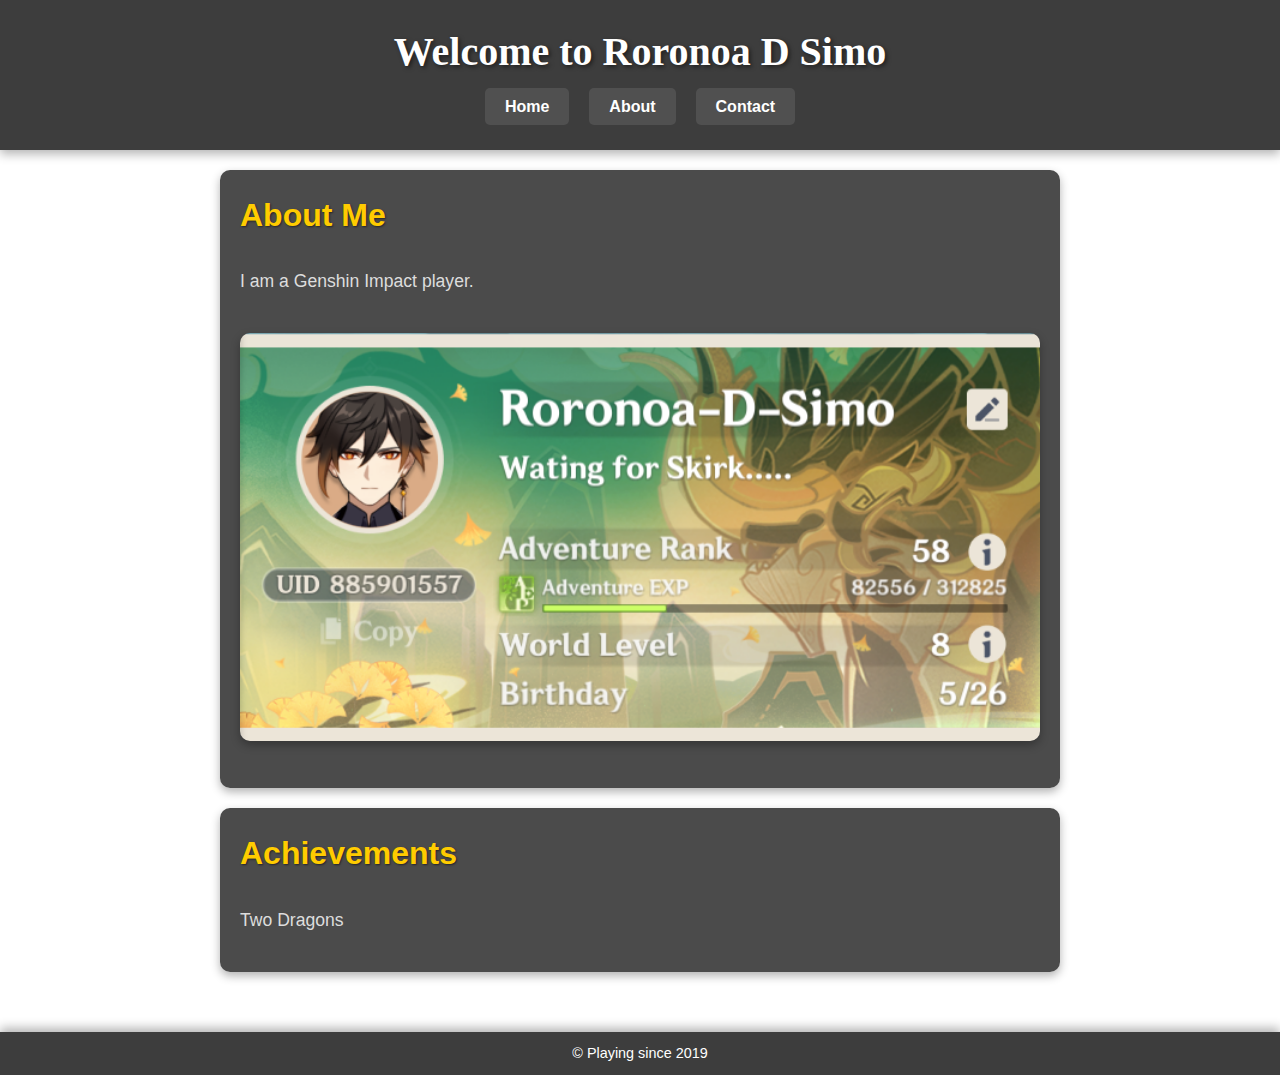
<file: index.html>
<!DOCTYPE html>
<html lang="en">
<head>
	<meta charset="UTF-8">
	<meta name="viewport" content="width=device-width, initial-scale=1.0">
	<title>Roronoa D Simo</title>
	<link rel="stylesheet" href="genshin.css">
</head>
<body>
	<header>
		<h1>Welcome to Roronoa D Simo</h1>
		<nav>
			<ul>
				<li><a href="index.html">Home</a></li>
				<li><a href="about.html">About</a></li>
				<li><a href="contact.html">Contact</a></li>
			</ul>
		</nav>
	</header>
	<main>
		<section>
			<h2>About Me</h2>
			<p>I am a Genshin Impact player.</p>
			<img src="Genshin.png" alt="Profile Picture" class="profile-picture">
		</section>
		<section>
			<h2>Achievements</h2>
			<p>Two Dragons</p>
		</section>
	</main>
	<footer>
		<p>&copy; Playing since 2019</p>
	</footer>
</body>
</html>
</file>
<file: genshin.css>
/* General Styles */
body {
	font-family: 'Arial', sans-serif;
	margin: 0;
	padding: 0;
	background-image: url('https://images3.alphacoders.com/131/1311019.jpg'); /* Genshin Impact background image */
	background-size: cover;
	background-position: center;
	background-attachment: fixed;
	color: #fff; /* Light text for better contrast */
	line-height: 1.6;
}

/* Header Styles */
header {
	background-color: rgba(40, 40, 40, 0.9); /* Dark semi-transparent background */
	color: #fff;
	padding: 20px;
	text-align: center;
	box-shadow: 0 4px 10px rgba(0, 0, 0, 0.3);
}

header h1 {
	font-size: 2.5rem;
	margin: 0;
	font-family: 'Georgia', serif;
	text-shadow: 2px 2px 4px rgba(0, 0, 0, 0.5);
}

/* Navigation Styles */
nav ul {
	list-style: none;
	margin: 0;
	padding: 0;
	display: flex;
	justify-content: center;
	flex-wrap: wrap; /* Responsive nav */
}

nav li {
	margin: 10px;
}

nav a {
	color: #fff;
	text-decoration: none;
	font-weight: bold;
	padding: 10px 20px;
	border-radius: 5px;
	transition: background-color 0.3s, transform 0.3s;
	background-color: rgba(255, 255, 255, 0.1);
}

nav a:hover {
	background-color: rgba(255, 255, 255, 0.2);
	transform: translateY(-2px);
}

/* Main Content Styles */
main {
	display: flex;
	flex-direction: column;
	align-items: center;
	padding: 20px;
}

section {
	background-color: rgba(30, 30, 30, 0.8); /* Dark semi-transparent background */
	padding: 20px;
	margin-bottom: 20px;
	box-shadow: 0 4px 10px rgba(0, 0, 0, 0.3);
	border-radius: 10px;
	width: 80%;
	max-width: 800px;
}

section h2 {
	font-size: 2rem;
	margin-top: 0;
	color: #ffcc00; /* Genshin gold color */
	text-shadow: 1px 1px 2px rgba(0, 0, 0, 0.5);
}

section p {
	font-size: 1.1rem;
	color: #ddd;
}

.profile-picture {
	width: 100%; /* Full width */
	height: auto; /* Maintain aspect ratio */
	border-radius: 10px;
	margin: 20px 0;
	object-fit: cover;
	box-shadow: 0 4px 10px rgba(0, 0, 0, 0.3);
}

/* Footer Styles */
footer {
	background-color: rgba(40, 40, 40, 0.9); /* Dark semi-transparent background */
	color: #fff;
	padding: 10px;
	text-align: center;
	box-shadow: 0 -4px 10px rgba(0, 0, 0, 0.3);
	margin-top: 20px;
}

footer p {
	margin: 0;
	font-size: 0.9rem;
}

/* Form Styles (for Contact Page) */
form {
	display: flex;
	flex-direction: column;
}

form label {
	margin-top: 10px;
	font-weight: bold;
	color: #ffcc00; /* Genshin gold color */
}

form input, form textarea {
	padding: 10px;
	margin-top: 5px;
	border: 1px solid #555;
	border-radius: 5px;
	background-color: rgba(255, 255, 255, 0.1);
	color: #fff;
	font-size: 1rem;
}

form input:focus, form textarea:focus {
	outline: none;
	border-color: #ffcc00;
	background-color: rgba(255, 255, 255, 0.2);
}

form button {
	margin-top: 20px;
	padding: 10px;
	background-color: #ffcc00; /* Genshin gold color */
	color: #333;
	border: none;
	border-radius: 5px;
	cursor: pointer;
	font-weight: bold;
	transition: background-color 0.3s, transform 0.3s;
}

form button:hover {
	background-color: #ffdd33;
	transform: translateY(-2px);
}

/* Responsive Design */
@media (max-width: 768px) {
	nav ul {
		flex-direction: column;
		align-items: center;
	}

	section {
		width: 90%;
	}

	header h1 {
		font-size: 2rem;
	}
}
</file>
